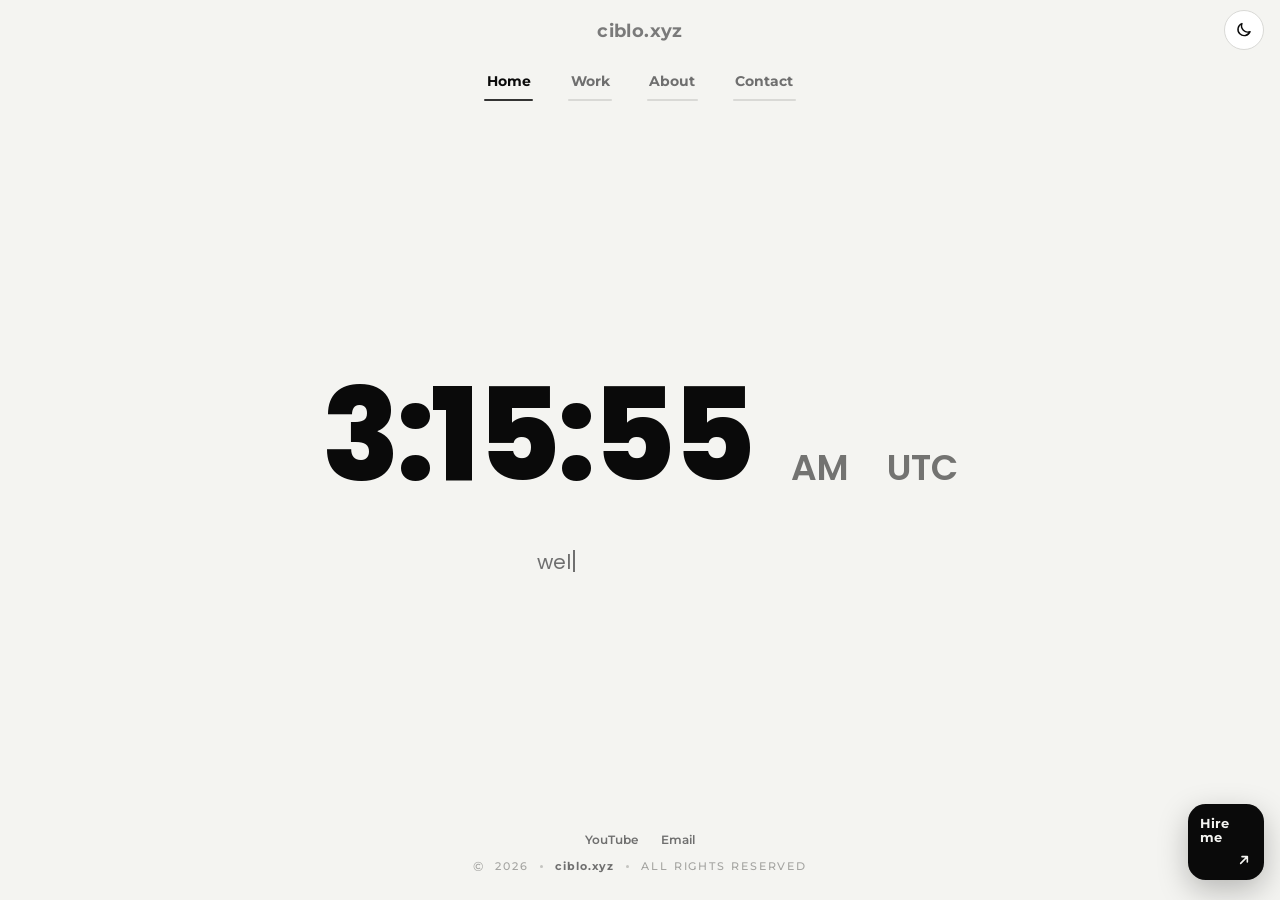
<file: index.html>
<!DOCTYPE html>
<html lang="en">
<head>
<meta charset="UTF-8">
<meta name="viewport" content="width=device-width, initial-scale=1, viewport-fit=cover">
<title>ciblo.xyz</title>
<meta name="description" content="ciblo — freelance editor and project creator. Minecraft videos, Unity projects and 3D animation.">
<meta name="theme-color" content="#000000">
<!-- link previews (Discord, iMessage, X, etc.) — these need full https:// addresses -->
<meta property="og:type" content="website">
<meta property="og:site_name" content="ciblo.xyz">
<meta property="og:url" content="https://www.ciblo.xyz/">
<meta property="og:title" content="ciblo.xyz">
<meta property="og:description" content="Freelance editor and project creator. Minecraft videos, Unity projects and 3D animation.">
<meta property="og:image" content="https://www.ciblo.xyz/assets/og-image.jpg">
<meta property="og:image:width" content="1640">
<meta property="og:image:height" content="856">
<meta property="og:image:alt" content="ciblo.xyz — Freelance | Editing">
<meta name="twitter:card" content="summary_large_image">
<meta name="twitter:image" content="https://www.ciblo.xyz/assets/og-image.jpg">
<link rel="icon" href="favicon.svg" type="image/svg+xml">

<!-- set the theme before anything paints, so there is no flash -->
<script>
  (function () {
    var t; try { t = localStorage.getItem("theme"); } catch (e) {}
    if (t !== "light" && t !== "dark") t = matchMedia("(prefers-color-scheme: light)").matches ? "light" : "dark";
    document.documentElement.dataset.theme = t;
  })();
</script>

<link rel="preconnect" href="https://fonts.googleapis.com">
<link rel="preconnect" href="https://fonts.gstatic.com" crossorigin>
<link rel="stylesheet" href="https://fonts.googleapis.com/css2?family=Montserrat:wght@500;600;700&family=Poppins:wght@400;600;800&display=swap">
<link rel="stylesheet" href="assets/style.css">
<script src="assets/app.js" defer></script>
</head>
<body style="--page-delay: 0.4s">

  <a class="skip" href="#main">Skip to content</a>

  <header class="site-header intro" style="--d: 0.1s">
    <a class="logo" href="#home">ciblo.xyz</a>
    <button class="theme-btn" id="theme" type="button" aria-label="Switch to light mode">
      <svg class="sun" viewBox="0 0 24 24" aria-hidden="true"><circle cx="12" cy="12" r="4"/><path d="M12 2v2M12 20v2M4.9 4.9l1.4 1.4M17.7 17.7l1.4 1.4M2 12h2M20 12h2M4.9 19.1l1.4-1.4M17.7 6.3l1.4-1.4"/></svg>
      <svg class="moon" viewBox="0 0 24 24" aria-hidden="true"><path d="M20.5 14.5A8.5 8.5 0 0 1 9.5 3.5a8.5 8.5 0 1 0 11 11z"/></svg>
    </button>
  </header>

  <nav class="tabs intro" style="--d: 0.25s" aria-label="Main">
    <a class="tab" href="#home" data-page="home" aria-current="page">Home</a>
    <a class="tab" href="#work" data-page="work">Work</a>
    <a class="tab" href="#about" data-page="about">About</a>
    <a class="tab" href="#contact" data-page="contact">Contact</a>
  </nav>

  <main id="main" tabindex="-1">

    <!-- Home -->
    <section class="page active" id="page-home" aria-label="Home">
      <h1 class="time">
        <span id="time">&nbsp;</span>
        <span class="small" id="ampm"></span>
        <span class="small" id="zone"></span>
      </h1>
      <a class="welcome" href="#about" aria-label="welcome to ciblo.xyz — about me">
        <span class="ghost" aria-hidden="true">welcome to ciblo.xyz</span>
        <span class="typed" aria-hidden="true"><span id="typed"></span><span class="caret" id="caret"></span></span>
      </a>
    </section>

    <!-- Work -->
    <section class="page" id="page-work" aria-labelledby="work-title">
      <div class="work">
        <div class="work-head">
          <h2 id="work-title">Work</h2>
          <p>Short-form edits for Minecraft and gaming content. Tap any video to play it here.</p>
        </div>
        <div class="stats">
          <div class="stat" style="--i: 0">
            <span class="num" data-to="51652">51,652</span>
            <span class="label">views generated</span>
          </div>
          <div class="stat" style="--i: 1">
            <span class="num" data-to="1.4" data-dec="1" data-suffix="K">1.4K</span>
            <span class="label">subscribers gained</span>
          </div>
        </div>
        <div class="videos" id="videos"></div>
      </div>
    </section>

    <!-- About -->
    <section class="page" id="page-about" aria-labelledby="about-title">
      <div class="wrap">
        <div class="content">
          <h2 id="about-title">About me</h2>
          <p>Hello, my name is Ciblo. I'm a freelance editor and project creator.</p>
          <p>I occasionally build projects in <a href="https://unity.com" target="_blank" rel="noopener">Unity</a>, and I spend plenty of time on general computer work. I've also worked in <a href="https://www.blender.org" target="_blank" rel="noopener">Blender</a>, including 3D animation.</p>
          <p>I create <a href="https://www.youtube.com/@CibloMC" target="_blank" rel="noopener">Minecraft videos</a> along with other editing projects. If there's anything you'd like me to know, head over to the <a href="#contact">Contact</a> page.</p>
        </div>
        <a class="star" href="#home" data-slide aria-label="Back to home" title="Home">
          <svg viewBox="0 0 400 400" aria-hidden="true"><use href="#asterisk" width="400" height="400"/></svg>
        </a>
      </div>
    </section>

    <!-- Contact -->
    <section class="page" id="page-contact" aria-labelledby="contact-title">
      <div class="wrap">
        <div class="content">
          <h2 id="contact-title">Contact</h2>
          <p>For editing work, collaborations or any questions, feel free to reach out.</p>
          <button class="email" type="button" data-copy="ciblobuisness@gmail.com" title="Click to copy">ciblobuisness@gmail.com</button>
          <a class="mail-link" href="mailto:ciblobuisness@gmail.com">or open it in your mail app &rarr;</a>
          <div class="pills">
            <a class="pill yt" href="https://www.youtube.com/@CibloMC" target="_blank" rel="noopener">
              <svg viewBox="0 0 28 20" aria-hidden="true"><rect width="28" height="20" rx="6" fill="#ff0033"/><path d="M11 6l7 4-7 4z" fill="#fff"/></svg>
              YouTube
            </a>
          </div>
        </div>
        <a class="star" href="#home" data-slide aria-label="Back to home" title="Home">
          <svg viewBox="0 0 400 400" aria-hidden="true"><use href="#asterisk" width="400" height="400"/></svg>
        </a>
      </div>
    </section>

  </main>

  <footer class="site-footer intro" style="--d: 0.7s">
    <nav class="footer-links" aria-label="Links">
      <a href="https://www.youtube.com/@CibloMC" target="_blank" rel="noopener">YouTube</a>
      <a href="mailto:ciblobuisness@gmail.com">Email</a>
    </nav>
    <div class="legal">
      <span class="copy">&copy;</span><span>2026</span><span class="dot"></span><span class="brand">ciblo.xyz</span><span class="dot"></span><span>All rights reserved</span>
    </div>
  </footer>

  <a class="hire intro" href="#contact" style="--d: 0.9s" aria-label="Hire me">
    <span>Hire<br>me</span>
    <svg viewBox="0 0 24 24" aria-hidden="true"><path d="M7 17L17 7M9 7h8v8"/></svg>
  </a>

  <div class="toast" id="toast" role="status" aria-live="polite">copied</div>

  <!-- the asterisk shape, drawn once and reused -->
  <svg width="0" height="0" style="position:absolute" aria-hidden="true">
    <symbol id="asterisk" viewBox="-200 -200 400 400">
      <rect x="-46" y="-195" width="92" height="215"/>
      <rect x="-46" y="-195" width="92" height="215" transform="rotate(72)"/>
      <rect x="-46" y="-195" width="92" height="215" transform="rotate(144)"/>
      <rect x="-46" y="-195" width="92" height="215" transform="rotate(216)"/>
      <rect x="-46" y="-195" width="92" height="215" transform="rotate(288)"/>
    </symbol>
  </svg>

</body>
</html>
</file>
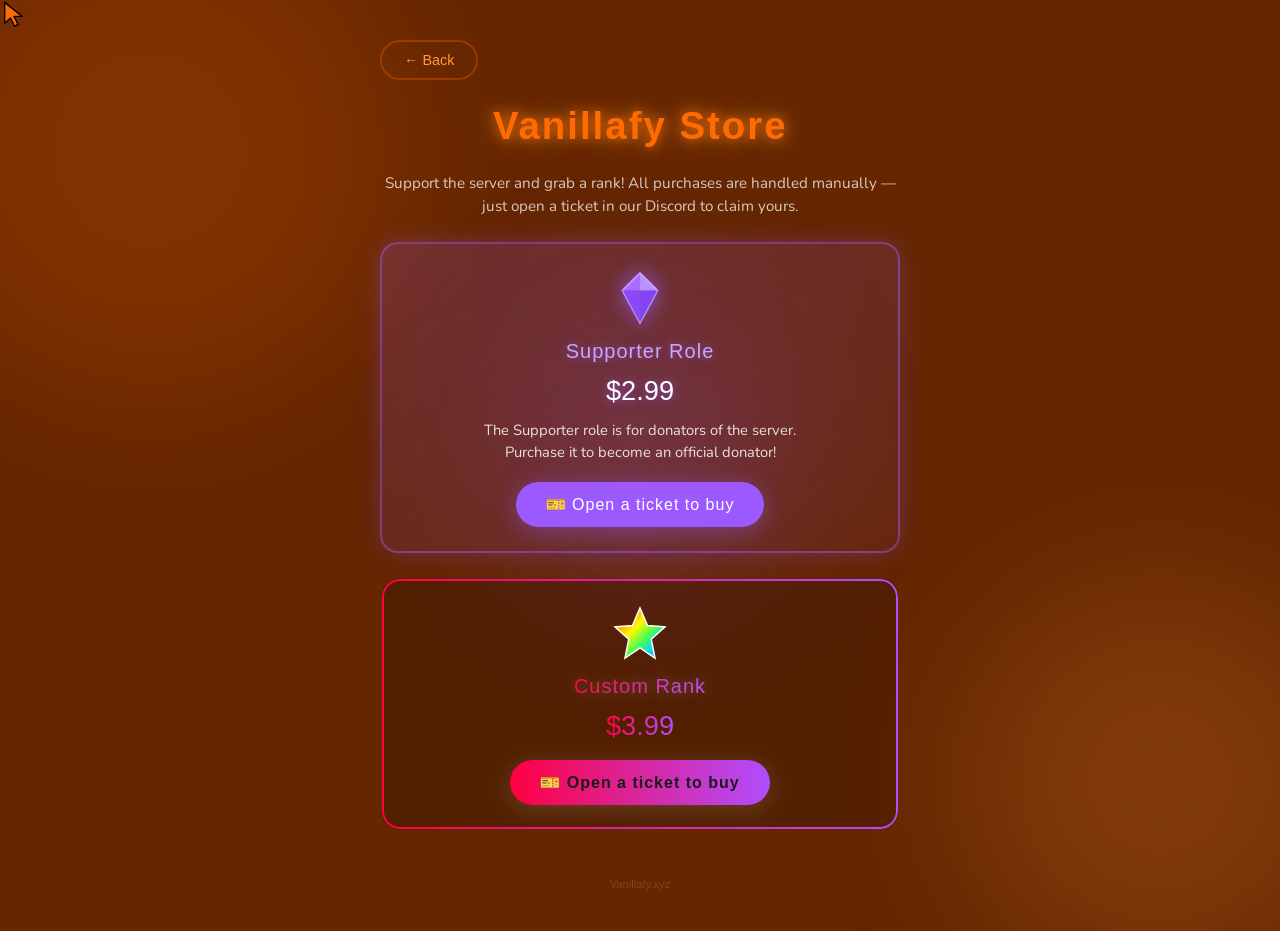
<file: Store.html>
<!DOCTYPE html>
<html lang="en">
<head>
  <meta charset="UTF-8" />
  <meta name="viewport" content="width=device-width, initial-scale=1.0"/>
  <title>Vanillafy.xyz — Store</title>
  <link href="https://fonts.cdnfonts.com/css/minecraftia" rel="stylesheet"/>
  <link href="https://fonts.googleapis.com/css2?family=Montserrat:wght=700;800;900&family=Nunito:wght=400;600;800&display=swap" rel="stylesheet"/>
  <style>
    *, *::before, *::after { margin: 0; padding: 0; box-sizing: border-box; }

    :root {
      --orange: #FF6B00;
      --orange-light: #FF9A3C;
      --bg: #652600;
      --text: #fff;
      --purple: #9B59FF;
      --purple-light: #C9A6FF;
    }

    * { cursor: none !important; }
    #cursor, #cursor-trail {
      position: fixed;
      top: 0; left: 0;
      width: 28px; height: 28px;
      pointer-events: none;
      background-image: url("data:image/svg+xml,%3Csvg xmlns='http://www.w3.org/2000/svg' viewBox='0 0 24 24'%3E%3Cpath d='M4 2 L4 20 L9 15.5 L12.5 22.5 L15.5 21 L12 14 L19 14 Z' fill='%23FF6B00' stroke='%23000000' stroke-width='1.2' stroke-linejoin='round'/%3E%3C/svg%3E");
      background-size: contain;
      background-repeat: no-repeat;
      transform: translate(0, 0);
    }
    #cursor { z-index: 9999; transition: left 0.03s linear, top 0.03s linear; }
    #cursor-trail { z-index: 9998; opacity: 0.35; filter: blur(5px); transition: left 0.15s ease-out, top 0.15s ease-out; }

    body {
      background: var(--bg);
      color: var(--text);
      font-family: 'Nunito', sans-serif;
      min-height: 100vh;
      display: flex;
      flex-direction: column;
      align-items: center;
      padding: 40px 20px 100px;
      overflow-x: hidden;
    }

    .bg-blob {
      position: fixed;
      border-radius: 50%;
      filter: blur(80px);
      opacity: 0.18;
      animation: blobFloat 8s ease-in-out infinite;
      pointer-events: none;
      z-index: 0;
    }
    .blob1 { width: 500px; height: 500px; background: var(--orange); top: -100px; left: -100px; animation-delay: 0s; }
    .blob2 { width: 400px; height: 400px; background: var(--orange-light); bottom: -80px; right: -80px; animation-delay: -4s; }
    .blob3 { width: 300px; height: 300px; background: var(--purple); top: 50%; left: 50%; transform: translate(-50%,-50%); animation-delay: -2s; }

    @keyframes blobFloat {
      0%, 100% { transform: translateY(0) scale(1); }
      50% { transform: translateY(-30px) scale(1.05); }
    }

    main {
      position: relative;
      z-index: 1;
      display: flex;
      flex-direction: column;
      align-items: center;
      gap: 24px;
      width: 100%;
      max-width: 520px;
      text-align: center;
    }

    .back-link {
      align-self: flex-start;
      font-family: 'Minecraftia', sans-serif;
      font-size: 0.9rem;
      color: var(--orange-light);
      text-decoration: none;
      border: 2px solid rgba(255,107,0,0.3);
      border-radius: 50px;
      padding: 10px 22px;
      transition: background 0.2s, border-color 0.2s;
    }
    .back-link:hover { background: rgba(255,107,0,0.12); border-color: var(--orange); }

    .page-title {
      font-family: 'Minecraftia', sans-serif;
      font-weight: 700;
      font-size: clamp(1.4rem, 5vw, 2.4rem);
      color: var(--orange);
      letter-spacing: 2px;
      text-shadow: 0 0 12px rgba(255,107,0,0.8), 0 0 24px rgba(255,179,71,0.6);
      animation: popIn 0.7s 0.1s cubic-bezier(.34,1.56,.64,1) both;
    }

    .page-subtitle {
      font-size: 0.95rem;
      color: rgba(255,255,255,0.75);
      line-height: 1.5;
      animation: popIn 0.7s 0.15s cubic-bezier(.34,1.56,.64,1) both;
    }

    .product-card {
      width: 100%;
      border-radius: 18px;
      padding: 24px;
      display: flex;
      flex-direction: column;
      align-items: center;
      gap: 12px;
      animation: popIn 0.7s 0.2s cubic-bezier(.34,1.56,.64,1) both;
    }

    /* Supporter Role - purple */
    .product-supporter {
      background: linear-gradient(160deg, rgba(155,89,255,0.18), rgba(155,89,255,0.05));
      border: 2px solid rgba(155,89,255,0.45);
      box-shadow: 0 0 24px rgba(155,89,255,0.25);
    }

    .gem-icon {
      width: 60px;
      height: 60px;
      filter: drop-shadow(0 0 10px rgba(155,89,255,0.8));
      animation: gemPulse 2.4s ease-in-out infinite;
    }

    @keyframes gemPulse {
      0%, 100% { transform: scale(1) rotate(0deg); }
      50% { transform: scale(1.08) rotate(4deg); }
    }

    .product-title {
      font-family: 'Minecraftia', sans-serif;
      font-weight: 400;
      font-size: 1.25rem;
      letter-spacing: 1px;
      color: var(--purple-light);
      text-shadow: 0 0 10px rgba(155,89,255,0.6);
    }

    .product-price {
      font-family: 'Minecraftia', sans-serif;
      font-weight: 400;
      font-size: 1.7rem;
      color: #fff;
      text-shadow: 0 0 10px rgba(155,89,255,0.7);
    }

    .product-desc {
      font-size: 0.92rem;
      color: rgba(255,255,255,0.85);
      line-height: 1.55;
      max-width: 360px;
    }

    .btn-buy {
      margin-top: 6px;
      font-family: 'Minecraftia', sans-serif;
      font-weight: 400;
      font-size: 1rem;
      letter-spacing: 1px;
      padding: 13px 30px;
      border-radius: 50px;
      border: none;
      color: #fff;
      text-decoration: none;
      display: inline-flex;
      align-items: center;
      gap: 8px;
      transition: transform 0.15s, box-shadow 0.15s, background 0.15s;
    }
    .btn-buy:hover { transform: translateY(-3px) scale(1.04); }
    .btn-buy:active { transform: scale(0.97); }

    .btn-buy-purple {
      background: var(--purple);
      box-shadow: 0 4px 24px rgba(155,89,255,0.4);
    }
    .btn-buy-purple:hover { background: #8645f2; box-shadow: 0 8px 32px rgba(155,89,255,0.6); }

    /* Custom Rank - rainbow */
    .product-rainbow {
      background: rgba(0,0,0,0.18);
      border: 2px solid transparent;
      background-clip: padding-box;
      position: relative;
    }
    .product-rainbow::before {
      content: '';
      position: absolute;
      inset: 0;
      border-radius: 18px;
      padding: 2px;
      background: linear-gradient(270deg, #ff0040, #ff9a00, #fff700, #4dff4d, #00d2ff, #b14dff, #ff0040);
      background-size: 600% 600%;
      animation: rainbowShift 6s linear infinite;
      -webkit-mask: linear-gradient(#fff 0 0) content-box, linear-gradient(#fff 0 0);
      -webkit-mask-composite: xor;
      mask-composite: exclude;
      pointer-events: none;
    }
    @keyframes rainbowShift {
      0% { background-position: 0% 50%; }
      100% { background-position: 100% 50%; }
    }

    .star-icon {
      width: 60px;
      height: 60px;
      animation: gemPulse 2.4s ease-in-out infinite;
    }

    .rainbow-text {
      font-family: 'Minecraftia', sans-serif;
      font-weight: 400;
      font-size: 1.25rem;
      letter-spacing: 1px;
      background: linear-gradient(270deg, #ff0040, #ff9a00, #fff700, #4dff4d, #00d2ff, #b14dff, #ff0040);
      background-size: 600% 600%;
      -webkit-background-clip: text;
      background-clip: text;
      color: transparent;
      animation: rainbowShift 6s linear infinite;
      text-shadow: 0 0 14px rgba(255,255,255,0.25);
    }

    .rainbow-price {
      font-family: 'Minecraftia', sans-serif;
      font-weight: 400;
      font-size: 1.7rem;
      background: linear-gradient(270deg, #ff0040, #ff9a00, #fff700, #4dff4d, #00d2ff, #b14dff, #ff0040);
      background-size: 600% 600%;
      -webkit-background-clip: text;
      background-clip: text;
      color: transparent;
      animation: rainbowShift 6s linear infinite;
    }

    .btn-buy-rainbow {
      background: linear-gradient(270deg, #ff0040, #ff9a00, #fff700, #4dff4d, #00d2ff, #b14dff, #ff0040);
      background-size: 600% 600%;
      animation: rainbowShift 6s linear infinite;
      box-shadow: 0 4px 24px rgba(255,255,255,0.15);
      color: #1a1a1a;
      font-weight: 700;
    }
    .btn-buy-rainbow:hover { box-shadow: 0 8px 32px rgba(255,255,255,0.3); }

    .brand-watermark {
      position: fixed;
      bottom: 10px;
      left: 0;
      right: 0;
      text-align: center;
      font-family: 'Minecraftia', sans-serif;
      font-size: 0.7rem;
      color: rgba(255,255,255,0.15);
      z-index: 1;
      pointer-events: none;
    }

    @keyframes popIn {
      from { opacity: 0; transform: scale(0.7) translateY(30px); }
      to   { opacity: 1; transform: scale(1) translateY(0); }
    }
  </style>
</head>
<body>

<div class="bg-blob blob1"></div>
<div class="bg-blob blob2"></div>
<div class="bg-blob blob3"></div>

<div id="cursor"></div>
<div id="cursor-trail"></div>

<main>
  <a class="back-link" href="index.html">← Back</a>

  <div class="page-title">Vanillafy Store</div>
  <div class="page-subtitle">
    Support the server and grab a rank! All purchases are handled manually —
    just open a ticket in our Discord to claim yours.
  </div>

  <!-- Supporter Role -->
  <div class="product-card product-supporter">
    <svg class="gem-icon" viewBox="0 0 24 24" xmlns="http://www.w3.org/2000/svg">
      <polygon points="12,2 19,9 12,22 5,9" fill="#9B59FF" stroke="#C9A6FF" stroke-width="0.7"/>
      <polygon points="12,2 19,9 12,9" fill="#C9A6FF" opacity="0.7"/>
      <polygon points="12,2 5,9 12,9" fill="#B07CFF" opacity="0.6"/>
      <polygon points="5,9 12,22 12,9" fill="#8645F2" opacity="0.8"/>
      <polygon points="19,9 12,22 12,9" fill="#7A3DEB" opacity="0.7"/>
    </svg>
    <div class="product-title">Supporter Role</div>
    <div class="product-price">$2.99</div>
    <div class="product-desc">
      The Supporter role is for donators of the server.<br>
      Purchase it to become an official donator!
    </div>
    <a class="btn-buy btn-buy-purple" href="https://discord.gg/BDjHzh37TX" target="_blank" rel="noopener">
      🎫 Open a ticket to buy
    </a>
  </div>

  <!-- Custom Rank - Rainbow -->
  <div class="product-card product-rainbow">
    <svg class="star-icon" viewBox="0 0 24 24" xmlns="http://www.w3.org/2000/svg">
      <defs>
        <linearGradient id="starGrad" x1="0%" y1="0%" x2="100%" y2="100%">
          <stop offset="0%" stop-color="#ff0040"/>
          <stop offset="20%" stop-color="#ff9a00"/>
          <stop offset="40%" stop-color="#fff700"/>
          <stop offset="60%" stop-color="#4dff4d"/>
          <stop offset="80%" stop-color="#00d2ff"/>
          <stop offset="100%" stop-color="#b14dff"/>
        </linearGradient>
      </defs>
      <polygon points="12,2 15,9 22,9.5 16.5,14.5 18,22 12,18 6,22 7.5,14.5 2,9.5 9,9" fill="url(#starGrad)" stroke="#fff" stroke-width="0.6"/>
    </svg>
    <div class="rainbow-text">Custom Rank</div>
    <div class="rainbow-price">$3.99</div>
    <a class="btn-buy btn-buy-rainbow" href="https://discord.gg/BDjHzh37TX" target="_blank" rel="noopener">
      🎫 Open a ticket to buy
    </a>
  </div>
</main>

<div class="brand-watermark">Vanillafy.xyz</div>

<script>
  const cursor = document.getElementById('cursor');
  const trail = document.getElementById('cursor-trail');
  document.addEventListener('mousemove', e => {
    cursor.style.left = e.clientX + 'px';
    cursor.style.top = e.clientY + 'px';
    trail.style.left = e.clientX + 'px';
    trail.style.top = e.clientY + 'px';
  });
</script>
</body>
</html>
</file>
<file: assets/style.css>
/* ciblo.xyz — shared styles */

/* ---------- Theme tokens ---------- */
:root {
  color-scheme: dark;
  --bg: #000;
  --fg: #fff;
  --text: #b5b5b5;
  --muted: #8f8f8f;
  --dim: #555;
  --surface: #121212;
  --line: #2a2a2a;
  --tab-on: #cfcfcf;
  --logo: #8a8a8a;
  --glow: rgba(255, 255, 255, 0.5);
  --ease: cubic-bezier(0.16, 1, 0.3, 1);
  --pad-x: max(16px, env(safe-area-inset-left), env(safe-area-inset-right));
}
:root[data-theme="light"] {
  color-scheme: light;
  --bg: #f4f4f1;
  --fg: #0a0a0a;
  --text: #474747;
  --muted: #6f6f6f;
  --dim: #a3a3a0;
  --surface: #fff;
  --line: #d9d9d6;
  --tab-on: #333;
  --logo: #7a7a7a;
  --glow: rgba(0, 0, 0, 0.2);
}
/* the Work tab is always black, whichever theme is picked */
:root[data-page="work"] {
  color-scheme: dark;
  --bg: #000;
  --fg: #fff;
  --text: #b5b5b5;
  --muted: #8f8f8f;
  --dim: #555;
  --surface: #111;
  --line: #262626;
  --tab-on: #cfcfcf;
  --logo: #8a8a8a;
  --glow: rgba(255, 255, 255, 0.5);
}

/* ---------- Base (sizes in rem so big screens scale up) ---------- */
*, *::before, *::after { box-sizing: border-box; }
html { font-size: 16px; -webkit-text-size-adjust: 100%; }
/* only a true 4K-at-100% screen (e.g. a TV's built-in browser) gets bigger text; normal PC monitors stay at 16px */
@media (min-width: 3200px) { html { font-size: 24px; } }

body {
  margin: 0;
  min-height: 100vh;
  min-height: 100dvh;
  display: flex;
  flex-direction: column;
  background: var(--bg);
  color: var(--fg);
  font-family: "Poppins", system-ui, sans-serif;
  overflow-x: hidden;
  -webkit-tap-highlight-color: transparent;
  user-select: none;
}
a { color: inherit; }
button { font: inherit; color: inherit; }
:focus-visible { outline: 2px solid var(--fg); outline-offset: 4px; border-radius: 6px; }

.skip {
  position: absolute;
  left: 1rem;
  top: -100px;
  z-index: 100;
  padding: 0.6rem 1rem;
  border-radius: 8px;
  background: var(--fg);
  color: var(--bg);
  font: 700 0.85rem "Montserrat", sans-serif;
  text-decoration: none;
}
.skip:focus { top: 1rem; }

/* ---------- Motion ---------- */
@keyframes introIn { from { opacity: 0; filter: blur(18px); translate: 0 14px; scale: 0.97; } }
@keyframes pageIn  { from { opacity: 0; filter: blur(14px); translate: 0 10px; scale: 0.985; } }
@keyframes slideOutRight { to   { opacity: 0; translate: 45vw 0; filter: blur(10px); } }
@keyframes slideInLeft   { from { opacity: 0; translate: -45vw 0; filter: blur(10px); } }
@keyframes shine { from { background-position: 100% 0; } to { background-position: 0% 0; } }
@keyframes blink { 50% { opacity: 0; } }
@keyframes starIn { from { opacity: 0; filter: blur(16px); scale: 0.6; rotate: -90deg; } }

.intro { animation: introIn 1.1s var(--ease) var(--d, 0s) backwards; }

/* OS "reduce motion": keep the blur and fades, drop the sliding and zooming */
@media (prefers-reduced-motion: reduce) {
  @keyframes introIn { from { opacity: 0; filter: blur(18px); } }
  @keyframes pageIn  { from { opacity: 0; filter: blur(14px); } }
}

/* light/dark switch: a circle grows out of the toggle (View Transitions) */
::view-transition-old(root),
::view-transition-new(root) { animation: none; mix-blend-mode: normal; }
/* browsers without View Transitions: a plain cross-fade of colours */
html.theme-fade, html.theme-fade * {
  transition: background-color 0.5s ease, color 0.5s ease, border-color 0.5s ease !important;
}

/* ---------- Custom cursor (mouse only, added by script) ---------- */
html.custom-cursor, html.custom-cursor * { cursor: none !important; }
.cursor {
  position: fixed;
  inset: 0;
  width: 100%;
  height: 100%;
  pointer-events: none;
  z-index: 9999;
  mix-blend-mode: difference;
}

/* ---------- Header ---------- */
.site-header {
  position: relative;
  display: flex;
  justify-content: center;
  align-items: center;
  min-height: 3rem;
  padding: calc(0.9rem + env(safe-area-inset-top)) var(--pad-x) 0;
}
.logo {
  font: 700 1.125rem "Montserrat", sans-serif;
  letter-spacing: 0.02em;
  text-decoration: none;
  color: transparent;
  background: linear-gradient(110deg, var(--logo) 42%, var(--fg) 50%, var(--logo) 58%) 100% 0 / 260% 100%;
  -webkit-background-clip: text;
  background-clip: text;
  transition: filter 0.3s ease;
}

.theme-btn {
  position: absolute;
  right: var(--pad-x);
  top: calc(0.6rem + env(safe-area-inset-top));
  display: grid;
  place-items: center;
  width: 2.5rem;
  height: 2.5rem;
  padding: 0;
  border: 1px solid var(--line);
  border-radius: 50%;
  background: var(--surface);
  cursor: pointer;
  transition: transform 0.4s var(--ease), border-color 0.3s ease;
}
.theme-btn svg {
  grid-area: 1 / 1;
  width: 1.1rem;
  height: 1.1rem;
  fill: none;
  stroke: currentColor;
  stroke-width: 2;
  stroke-linecap: round;
  stroke-linejoin: round;
  transition: rotate 0.6s var(--ease), scale 0.5s var(--ease), opacity 0.3s ease;
}
/* dark mode shows the sun (switch to light), light mode shows the moon */
.theme-btn .moon,
:root[data-theme="light"] .theme-btn .sun { opacity: 0; rotate: -90deg; scale: 0.4; }
:root[data-theme="light"] .theme-btn .moon { opacity: 1; rotate: 0deg; scale: 1; }

/* ---------- Tabs ---------- */
.tabs {
  display: flex;
  justify-content: center;
  gap: clamp(1.4rem, 5vw, 2.2rem);
  padding: 1rem var(--pad-x) 0;
}
.tab {
  position: relative;
  padding: 0.5rem 0.15rem 0.7rem;
  color: var(--muted);
  font: 700 0.875rem "Montserrat", sans-serif;
  text-decoration: none;
  transition: transform 0.25s var(--ease), color 0.25s ease;
}
.tab::after {
  content: "";
  position: absolute;
  left: 0; right: 0; bottom: 0;
  height: 2px;
  border-radius: 2px;
  background: linear-gradient(110deg, transparent 38%, var(--fg) 50%, transparent 62%) 100% 0 / 300% 100% no-repeat var(--line);
  transition: background-color 0.25s ease, box-shadow 0.25s ease;
}
.tab[aria-current="page"] { color: var(--fg); }
.tab[aria-current="page"]::after { background-color: var(--tab-on); }

/* ---------- Pages ---------- */
main {
  flex: 1;
  display: grid;
  place-items: center;
  padding: clamp(1.5rem, 5vh, 3rem) var(--pad-x);
  overflow-x: clip;
}
.page {
  grid-area: 1 / 1;                    /* pages stack, so one can slide over another */
  display: none;
  width: 100%;
  justify-content: center;
  align-items: center;
}
.page.active { display: flex; animation: pageIn 0.7s var(--ease) var(--page-delay, 0s) backwards; }
.page.leaving { display: flex; pointer-events: none; animation: slideOutRight 0.7s var(--ease) forwards; }
.page.active.slide-in { animation: slideInLeft 0.8s var(--ease) both; }

/* Home */
#page-home { flex-direction: column; text-align: center; }
.time {
  margin: 0;
  display: flex;
  align-items: baseline;
  justify-content: center;
  gap: 0.3em;
  font-size: clamp(2.75rem, 10vw, 8.75rem);
  font-weight: 800;
  letter-spacing: -0.03em;
  font-variant-numeric: tabular-nums;
  white-space: nowrap;
}
.time .small { font-size: 0.28em; font-weight: 600; letter-spacing: 0; opacity: 0.55; }

.welcome {
  position: relative;
  margin-top: 0.9rem;
  font-size: clamp(0.95rem, 1.6vw, 1.25rem);
  color: var(--muted);
  text-decoration: none;
  transition: color 0.25s ease, text-shadow 0.25s ease;
}
.welcome .ghost { visibility: hidden; }          /* reserves the width so nothing shifts while typing */
.welcome .typed { position: absolute; left: 0; top: 0; white-space: nowrap; }
.caret {
  display: inline-block;
  width: 2px;
  height: 1.1em;
  margin-left: 2px;
  vertical-align: -0.15em;
  background: currentColor;
  animation: blink 1s step-end infinite;
  transition: opacity 0.6s ease;
}
.caret.gone { opacity: 0; animation: none; }

/* About + Contact */
.wrap { display: flex; align-items: center; gap: 3.5rem; }
.content { max-width: 35rem; }
.content h2 {
  margin: 0 0 1.5rem;
  font: 700 1.875rem "Montserrat", sans-serif;
  letter-spacing: -0.01em;
}
.content p {
  margin: 0 0 1.1rem;
  font-size: 1rem;
  line-height: 1.75;
  color: var(--text);
  user-select: text;
}
.content p a {
  color: var(--fg);
  font-weight: 600;
  text-decoration: underline;
  text-decoration-color: var(--dim);
  text-underline-offset: 4px;
  transition: text-decoration-color 0.2s ease, text-shadow 0.2s ease;
}

.star {
  flex: none;
  display: block;
  width: 4.5rem;
  height: 4.5rem;
  color: var(--fg);
  animation: starIn 1s var(--ease) 0.25s backwards;
  transition: rotate 0.7s var(--ease), scale 0.4s var(--ease), filter 0.4s ease;
}
.star svg { display: block; width: 100%; height: 100%; fill: currentColor; }
.star:active { scale: 0.92; }

.email {
  display: inline-block;
  max-width: 100%;
  margin-top: 0.3rem;
  padding: 0;
  border: 0;
  background: none;
  color: var(--fg);
  font: 700 clamp(1.15rem, 2.2vw, 1.6rem) "Montserrat", sans-serif;
  letter-spacing: -0.01em;
  text-align: left;
  text-decoration: underline;
  text-decoration-color: var(--dim);
  text-underline-offset: 5px;
  overflow-wrap: anywhere;
  cursor: pointer;
  transition: text-decoration-color 0.2s ease, text-shadow 0.2s ease;
}
.mail-link {
  display: block;
  margin-top: 0.5rem;
  font-size: 0.8rem;
  color: var(--muted);
  text-decoration: none;
  transition: color 0.2s ease;
}

.pills { display: flex; flex-wrap: wrap; gap: 0.75rem; margin-top: 1.75rem; }
.pill {
  display: inline-flex;
  align-items: center;
  gap: 0.6rem;
  padding: 0.6rem 1.25rem 0.6rem 0.9rem;
  border: 1px solid var(--line);
  border-radius: 999px;
  background: var(--surface);
  color: var(--fg);
  font: 700 0.875rem "Montserrat", sans-serif;
  text-decoration: none;
  transition: transform 0.35s var(--ease), border-color 0.3s ease, box-shadow 0.3s ease;
}
.pill svg { width: 1.5rem; height: 1.05rem; transition: scale 0.35s var(--ease); }
.pill:active { transform: scale(0.97); }

/* ---------- Work ---------- */
@keyframes tileIn { from { opacity: 0; filter: blur(12px); translate: 0 14px; } }

#page-work { flex-direction: column; }
.work { width: 100%; max-width: 52rem; }
.work-head { margin-bottom: 1.75rem; }
.work-head h2 {
  margin: 0 0 0.4rem;
  font: 700 1.875rem "Montserrat", sans-serif;
  letter-spacing: -0.01em;
}
.work-head p { margin: 0; color: var(--text); line-height: 1.6; }

.stats {
  display: grid;
  grid-template-columns: repeat(2, minmax(0, 1fr));
  gap: 1rem;
  margin-bottom: 2.25rem;
}
.stat {
  padding: 1.4rem 1.5rem;
  border: 1px solid var(--line);
  border-radius: 18px;
  background: var(--surface);
  animation: tileIn 0.8s var(--ease) calc(0.1s + var(--i, 0) * 0.08s) backwards;
}
.stat .num {
  display: block;
  font-size: clamp(2rem, 6vw, 3rem);
  font-weight: 800;
  line-height: 1.1;
  letter-spacing: -0.03em;
  font-variant-numeric: tabular-nums;
}
.stat .label {
  display: block;
  margin-top: 0.4rem;
  font: 600 0.72rem "Montserrat", sans-serif;
  letter-spacing: 0.16em;
  text-transform: uppercase;
  color: var(--muted);
}

/* Shorts: a thumbnail until clicked, then the real player loads in place */
.videos {
  display: grid;
  grid-template-columns: repeat(3, minmax(0, 1fr));
  gap: 1rem;
}
.video {
  position: relative;
  aspect-ratio: 9 / 16;
  border-radius: 16px;
  overflow: hidden;
  background: #111;
  animation: tileIn 0.8s var(--ease) calc(0.25s + var(--i) * 0.05s) backwards;
  transition: transform 0.4s var(--ease), box-shadow 0.4s ease;
}
.video-btn {
  position: absolute;
  inset: 0;
  display: block;
  width: 100%;
  height: 100%;
  padding: 0;
  border: 0;
  background: none;
  cursor: pointer;
}
.video img {
  display: block;
  width: 100%;
  height: 100%;
  object-fit: cover;
  transition: scale 0.6s var(--ease);
}
.video .play {
  position: absolute;
  left: 50%;
  top: 50%;
  translate: -50% -50%;
  display: grid;
  place-items: center;
  width: 3.5rem;
  height: 3.5rem;
  border: 1px solid rgba(255, 255, 255, 0.25);
  border-radius: 50%;
  background: rgba(0, 0, 0, 0.55);
  -webkit-backdrop-filter: blur(6px);
  backdrop-filter: blur(6px);
  transition: scale 0.4s var(--ease), background-color 0.3s ease, border-color 0.3s ease;
}
.video .play svg { width: 1.2rem; height: 1.2rem; fill: #fff; translate: 2px 0; }
.video .cap {
  position: absolute;
  left: 0; right: 0; bottom: 0;
  padding: 2.5rem 0.9rem 0.9rem;
  background: linear-gradient(transparent, rgba(0, 0, 0, 0.85));
  color: #fff;
  font: 600 0.8rem/1.35 "Poppins", sans-serif;
  text-align: left;
}
.video iframe { position: absolute; inset: 0; width: 100%; height: 100%; border: 0; }

/* ---------- Hire me (square, bottom right, every page but Contact) ---------- */
.hire {
  position: fixed;
  right: var(--pad-x);
  bottom: calc(1.25rem + env(safe-area-inset-bottom));
  z-index: 50;
  display: flex;
  flex-direction: column;
  justify-content: space-between;
  width: 4.75rem;
  height: 4.75rem;
  padding: 0.75rem;
  overflow: hidden;
  border-radius: 1.1rem;
  background: var(--fg);
  color: var(--bg);
  font: 700 0.82rem/1.1 "Montserrat", sans-serif;
  text-decoration: none;
  box-shadow: 0 10px 30px rgba(0, 0, 0, 0.25);
  transition: transform 0.45s var(--ease), opacity 0.4s ease, box-shadow 0.4s ease,
              background-color 0.5s ease, color 0.5s ease;
}
.hire svg {
  align-self: flex-end;
  width: 1rem;
  height: 1rem;
  fill: none;
  stroke: currentColor;
  stroke-width: 2.4;
  stroke-linecap: round;
  stroke-linejoin: round;
  transition: translate 0.45s var(--ease);
}
.hire::after {                                     /* glare that sweeps across on hover */
  content: "";
  position: absolute;
  inset: 0;
  background: linear-gradient(110deg, transparent 35%, color-mix(in srgb, var(--bg) 22%, transparent) 50%, transparent 65%) 120% 0 / 250% 100% no-repeat;
  pointer-events: none;
}
.hire:active { transform: scale(0.95); }
:root[data-page="contact"] .hire { opacity: 0; transform: scale(0.8); pointer-events: none; }
:root[data-page="work"] .theme-btn { opacity: 0; pointer-events: none; }
.theme-btn { transition: transform 0.4s var(--ease), border-color 0.3s ease, opacity 0.4s ease; }

/* ---------- Footer ---------- */
.site-footer {
  display: flex;
  flex-direction: column;
  align-items: center;
  gap: 0.8rem;
  padding: 1rem var(--pad-x) calc(1.6rem + env(safe-area-inset-bottom));
}
.footer-links { display: flex; gap: 1.4rem; }
.footer-links a {
  font: 600 0.75rem "Montserrat", sans-serif;
  color: var(--muted);
  text-decoration: none;
  transition: color 0.25s ease;
}
.legal {
  display: flex;
  flex-wrap: wrap;
  justify-content: center;
  align-items: center;
  gap: 0.4rem 0.75rem;
  font: 500 0.66rem "Montserrat", sans-serif;
  letter-spacing: 0.18em;
  text-transform: uppercase;
  color: var(--dim);
  transition: color 0.5s ease;
}
.legal .copy { font-size: 0.8rem; letter-spacing: 0; }
.legal .brand { font-weight: 700; color: var(--muted); letter-spacing: 0.08em; text-transform: none; transition: color 0.5s ease; }
.legal .dot { width: 3px; height: 3px; border-radius: 50%; background: currentColor; opacity: 0.6; }

.toast {
  position: fixed;
  left: 50%;
  bottom: calc(6px + env(safe-area-inset-bottom));
  translate: -50% 4px;
  font: 500 0.625rem "Montserrat", sans-serif;
  letter-spacing: 0.2em;
  color: var(--fg);
  opacity: 0;
  pointer-events: none;
  transition: opacity 0.6s ease, translate 0.6s var(--ease);
}
.toast.show { opacity: 0.22; translate: -50% 0; }

/* ---------- Hover effects: only on devices that can hover (not phones/TV remotes) ---------- */
@media (hover: hover) {
  .logo:hover { filter: drop-shadow(0 0 8px var(--glow)); animation: shine 0.9s ease forwards; }
  .theme-btn:hover { transform: rotate(20deg) scale(1.08); border-color: var(--muted); }
  .tab:hover { color: var(--fg); transform: scale(1.07); }
  .tab:hover::after { animation: shine 0.8s ease forwards; box-shadow: 0 0 10px var(--glow); }
  .welcome:hover { color: var(--fg); text-shadow: 0 0 10px var(--glow); }
  .content p a:hover, .email:hover { text-decoration-color: var(--fg); text-shadow: 0 0 8px var(--glow); }
  .star:hover { rotate: 72deg; scale: 1.12; filter: drop-shadow(0 0 14px var(--glow)); }
  .mail-link:hover { color: var(--fg); }
  .pill:hover { transform: translateY(-2px) scale(1.03); }
  .pill:hover svg { scale: 1.15; }
  .pill.yt:hover { border-color: #ff0033; box-shadow: 0 0 24px rgba(255, 0, 51, 0.3); }
  .pill.dc:hover { border-color: #5865f2; box-shadow: 0 0 24px rgba(88, 101, 242, 0.35); }
  .footer-links a:hover { color: var(--fg); }
  .video:not(.playing):hover { transform: translateY(-4px); box-shadow: 0 14px 40px rgba(255, 255, 255, 0.07); }
  .video:hover img { scale: 1.05; }
  .video:hover .play { scale: 1.12; background-color: #ff0033; border-color: #ff0033; }
  .hire:hover { transform: translateY(-3px) scale(1.06); box-shadow: 0 14px 40px var(--glow); }
  .hire:hover svg { translate: 2px -2px; }
  .hire:hover::after { animation: shine 0.9s ease forwards; }
  .legal:hover { color: var(--muted); }
  .legal:hover .brand { color: var(--fg); }
}

/* ---------- Phones ---------- */
@media (max-width: 720px) {
  .wrap { flex-direction: column; align-items: flex-start; gap: 2rem; }
  .star { align-self: flex-end; width: 3.5rem; height: 3.5rem; }
  .content h2 { font-size: 1.6rem; }
  .videos { grid-template-columns: repeat(2, minmax(0, 1fr)); gap: 0.75rem; }
  .stats { gap: 0.75rem; }
  .stat { padding: 1.1rem; }
  .hire { width: 4rem; height: 4rem; padding: 0.6rem; font-size: 0.72rem; }
  .site-footer { padding-bottom: calc(6rem + env(safe-area-inset-bottom)); }   /* room for the Hire me square */
}
@media (max-width: 380px) {
  .tabs { gap: 1.1rem; }
  .theme-btn { width: 2.2rem; height: 2.2rem; }
}

/* ---------- Short landscape screens (phones sideways) ---------- */
@media (max-height: 480px) and (orientation: landscape) {
  .time { font-size: clamp(2.5rem, 10vw, 5rem); }
  main { padding-block: 1rem; }
}
</file>
